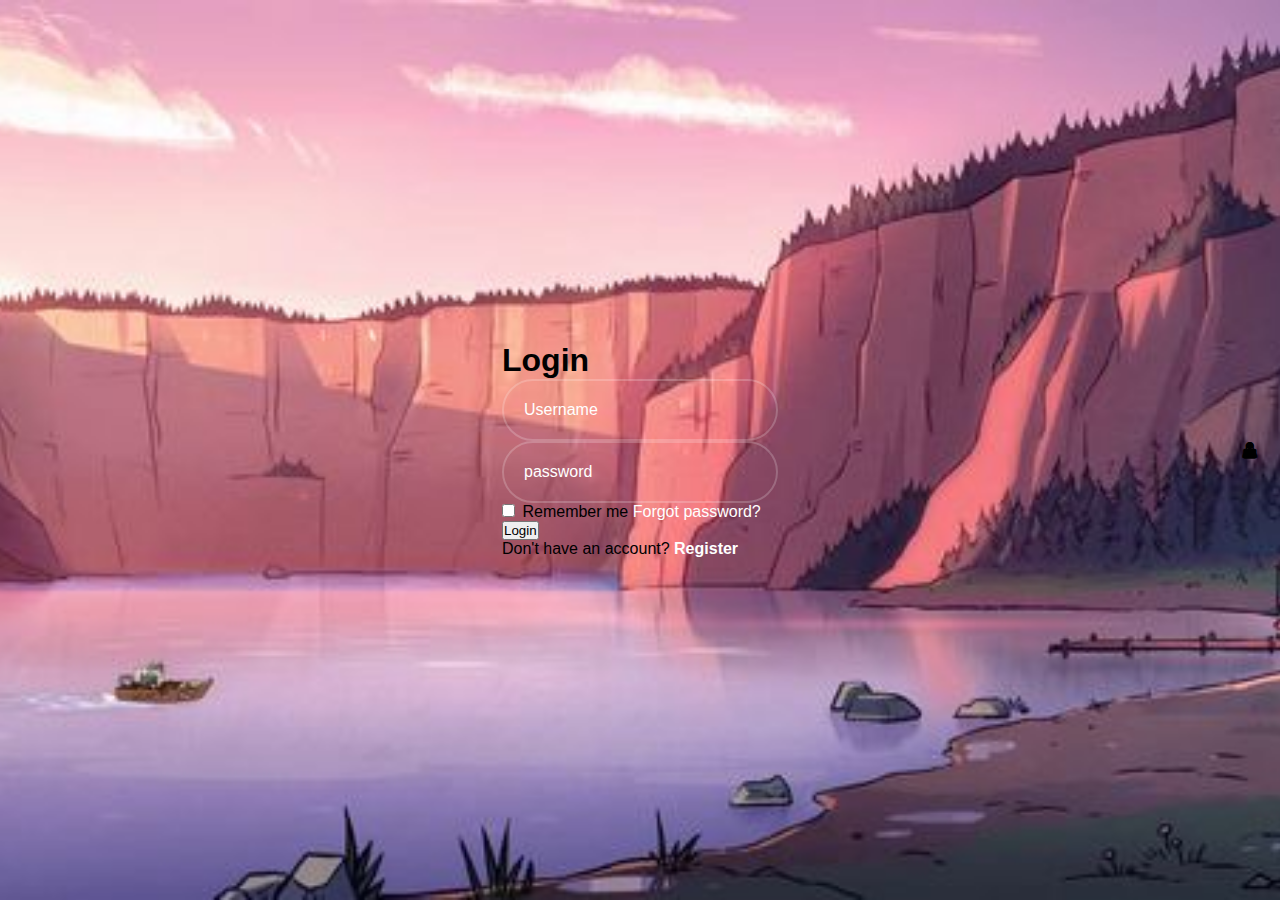
<file: guvi website/index.html>
<!DOCTYPE html>
<html lang="en">

<head>
    <meta charset="UTF-8">
    <meta http-equiv="X-UA-Compatible" content="IE=edge">
    <meta name ="viewport" content="width=device-width,intial-scale=1.0">
    <title>Login Form in HTML and CSS | Codehal</title>
    <link rel="stylesheet" href="style.css">
    <link href='https://unpkg.com/boxicons@2.1.4/css/boxicons.min.css' rel='stylesheet'>
</head>

<body>

    <div clas="wrapper">
        <form action="">
            <h1>Login</h1>
            <div class="input-box">
                <input type="text" placeholder="Username"
                requried>
                <i class='bx bxs-user'></i>
            </div>
            <div class="input-box">
                <input type="password"
                placeholder="password" required>
                <i class='bx bxs-lock-alt' ></i>
            </div>
            <div class="remember-forgot">
                <label><input type="checkbox"> Remember me</label>
                <a href="#">Forgot password?</a>
            </div>

            <button type="submit" class="btn">Login</button>

            <div class="register-link">
                <p>Don't have an account? <a href="#">Register</a></p>
            </div>
        </form>
    </div>
        

</body>
    
</html>
</file>
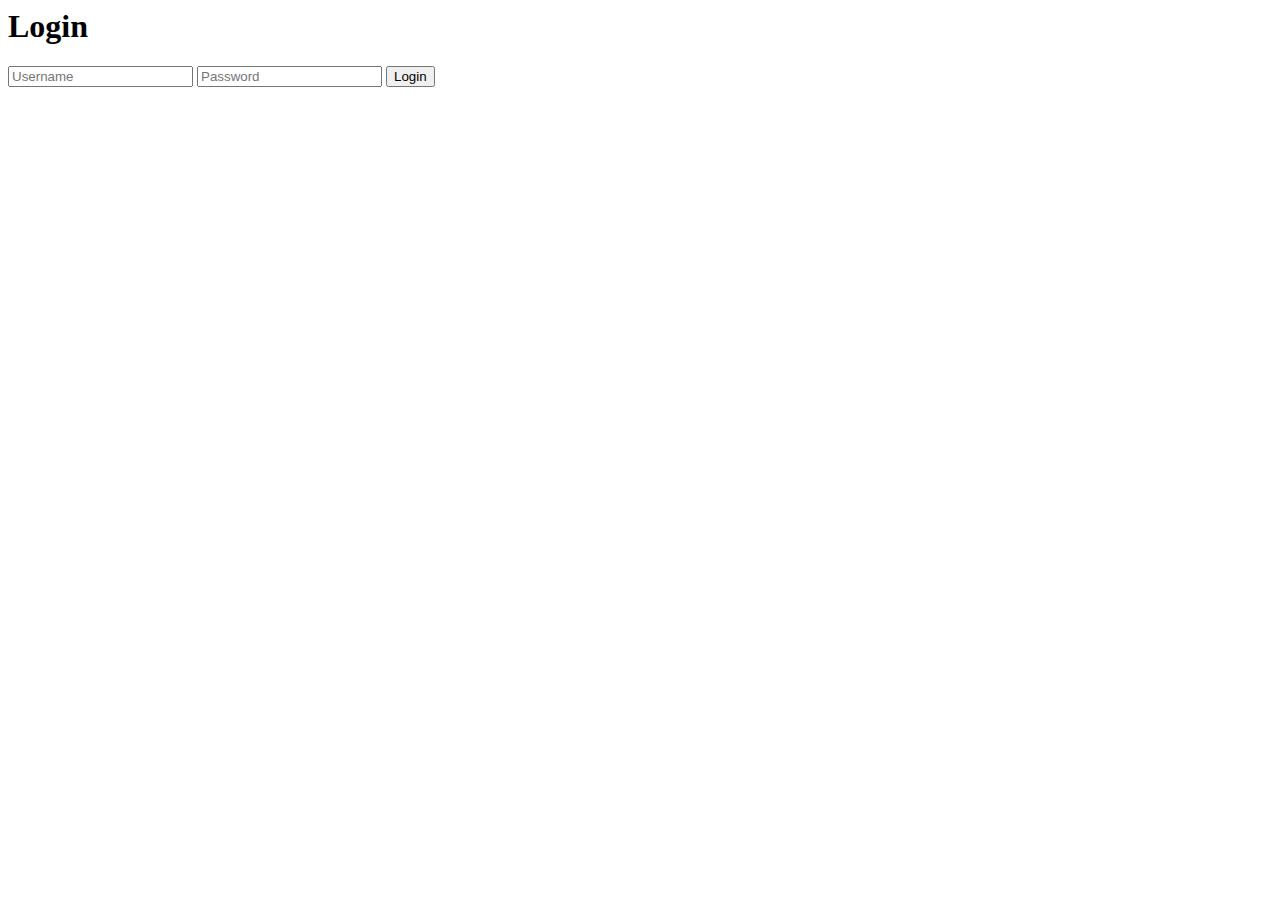
<file: guvi website/login.html>
<!-- Similar to signup.html -->
<body>
    <h1>Login</h1>
    <form id="login-form">
        <input type="text" id="username" placeholder="Username" required>
        <input type="password" id="password" placeholder="Password" required>
        <button type="submit">Login</button>
    </form>
</body>
</file>
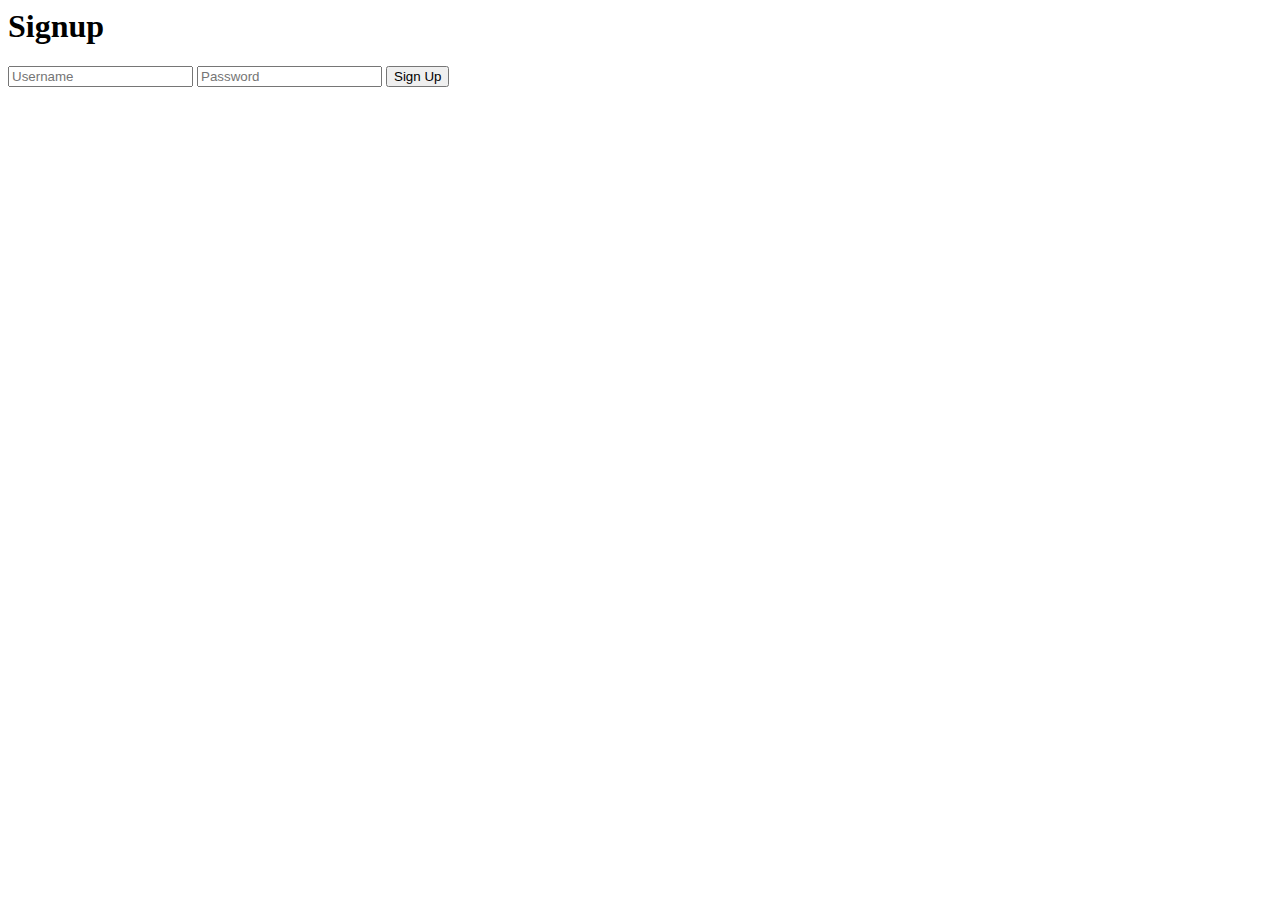
<file: guvi website/signup.html>
<!-- Similar to index.html, include necessary meta tags and links to CSS and JavaScript -->
<body>
    <h1>Signup</h1>
    <form id="signup-form">
        <input type="text" id="username" placeholder="Username" required>
        <input type="password" id="password" placeholder="Password" required>
        <button type="submit">Sign Up</button>
    </form>
</body>
</file>
<file: guvi website/style.css>
@import url('https://fonts.googlepis.com/css2?family=poppings:wght@300;400;500;600;700;800;900&display=swap');

* {
    margin: 0;
    padding: 0;
    box-sizing: border-box;
    font-family: "poppings", sans-serif
}

body {
    display: flex;
    justify-content: center;
    align-items: center;
    min-height: 100vh;
    background: url(image/c8d628e34ae15968be1fdea51022e696.jpg);
    background-size: cover;
    background-position: center;
}

.wrapper {
  width: 420px;
  background: transparent;
  border: 2px solid rgba(255, 255, 255, .2);
  backdrop-filter: blur(20px);
  box-shadow: 0 0 10px rgba(0, 0, 0, .2);
  color: #fff;
  border-radius: 10px;
  padding: 30px 40px;
}

.wrapper h1{
    font-size: 36px;
    text-align: center;
}

.wrapper .input-box {
    width: 100%;
    height: 50px;
    background: salmon;
    margin: 30px 0;
}

.input-box input {
    width: 100%;
    height: 100%;
    background: transparent;
    border: none;
    outline: none;
    border: 2px solid rgba(255, 255, 255, .2);
    border-radius: 40px;
    font-size: 16px;
    color: #fff;
    padding: 20px 45px 20px 20px;

}

.input-box input::placeholder {
    color: #fff;
}

.input-box i {
    position: absolute;
    right: 20px;
    top: 50%;
    transform: translateY(-50%);
    font-size: 20px;
}

.wrapper .remember-forgot {
    display: flex;
    justify-content: space-between;
    font-size: 14.5px;
    margin: -15px 0 15px:
}

.remember-forgot label input {
    accent-color: #fff;
    margin-right: 3px;
}

.remember-forgot a {
    color: #fff;
    text-decoration: none;
}

.remember-forgot a:hover {
    text-decoration: underline;
}



.wrapper .register-link{
    font-size: 14.5px;
    text-align: center;
    margin: 20px 0 15px;
}
.register-link p a {
  color: #fff;
  text-decoration: none;
  font-weight: 600;
}

.register-link p a:hover {
    text-decoration: underline;
}
</file>
